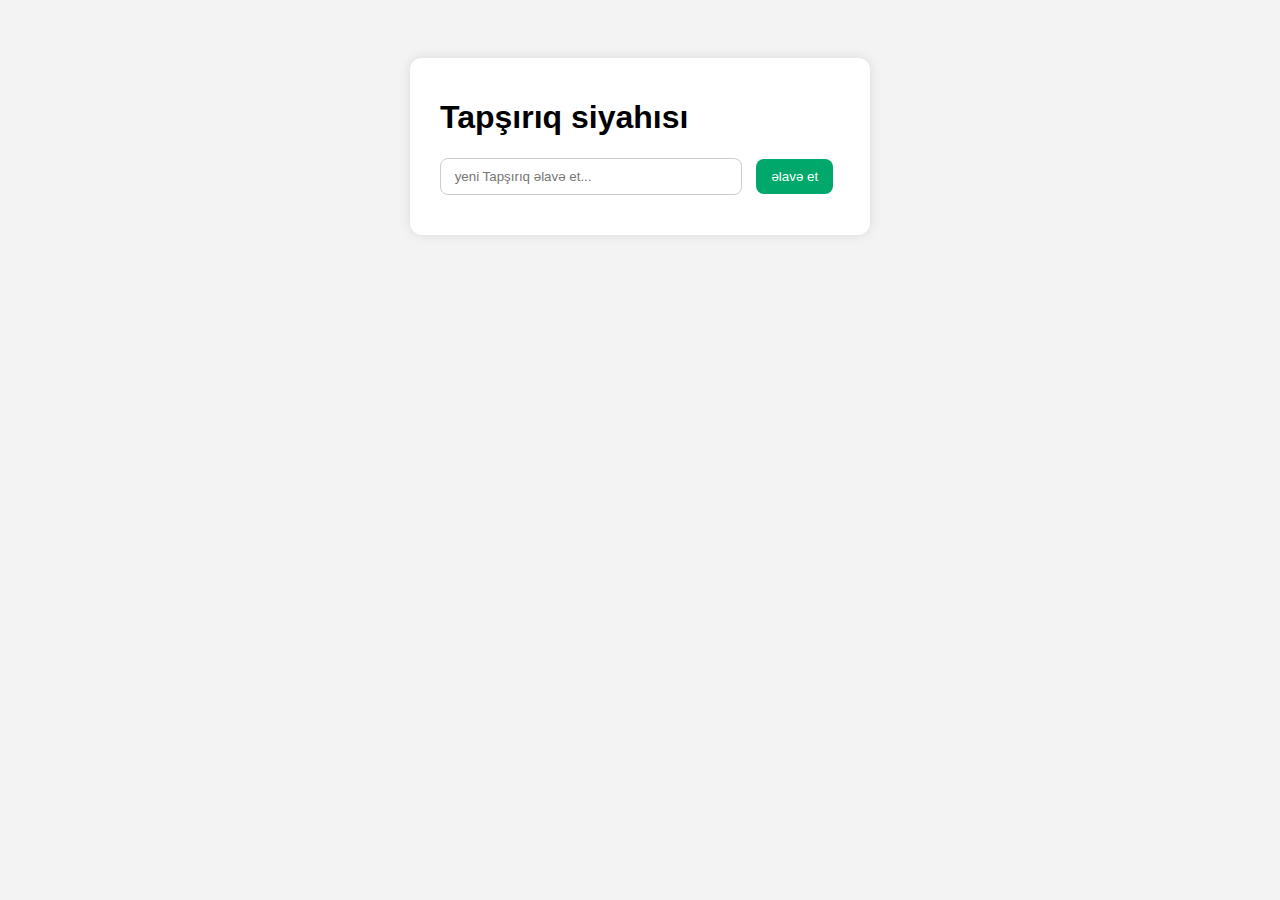
<file: front end developer dərsi/index.html>
<!DOCTYPE html>
<html lang="en">
<head>
    <meta charset="UTF-8">
    <meta name="viewport" content="width=device-width, initial-scale=1.0">
    <title>To-Do List</title>
    <link rel="stylesheet" href="css/style.css">
</head>
<body>
    <div class="container">
        <h1>Tapşırıq siyahısı</h1>
        <input type="text" id="taskInput" placeholder=" yeni Tapşırıq əlavə et...">
        <button id="addBtn">əlavə et</button>
        <ul id="taskList"></ul>
    </div>
    <script src="javascript/script.js"></script>
</body>
</html>
</file>
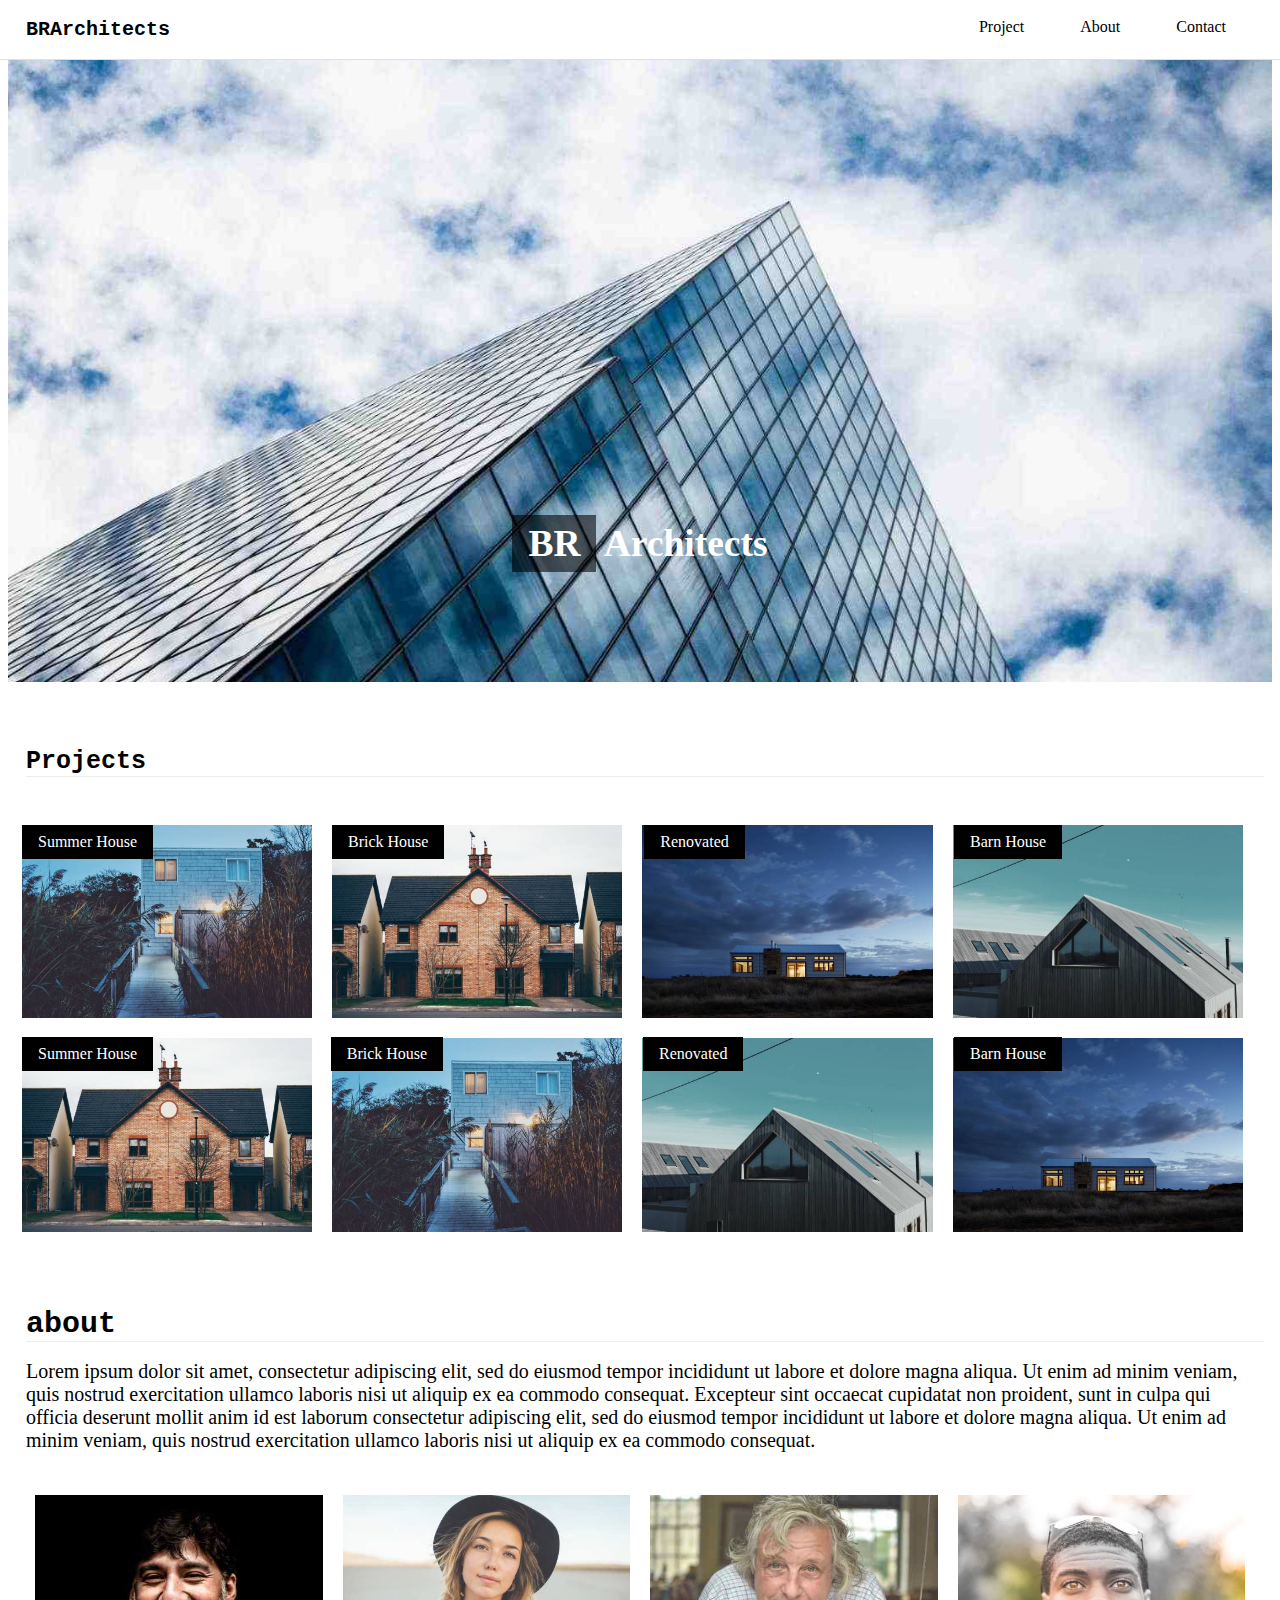
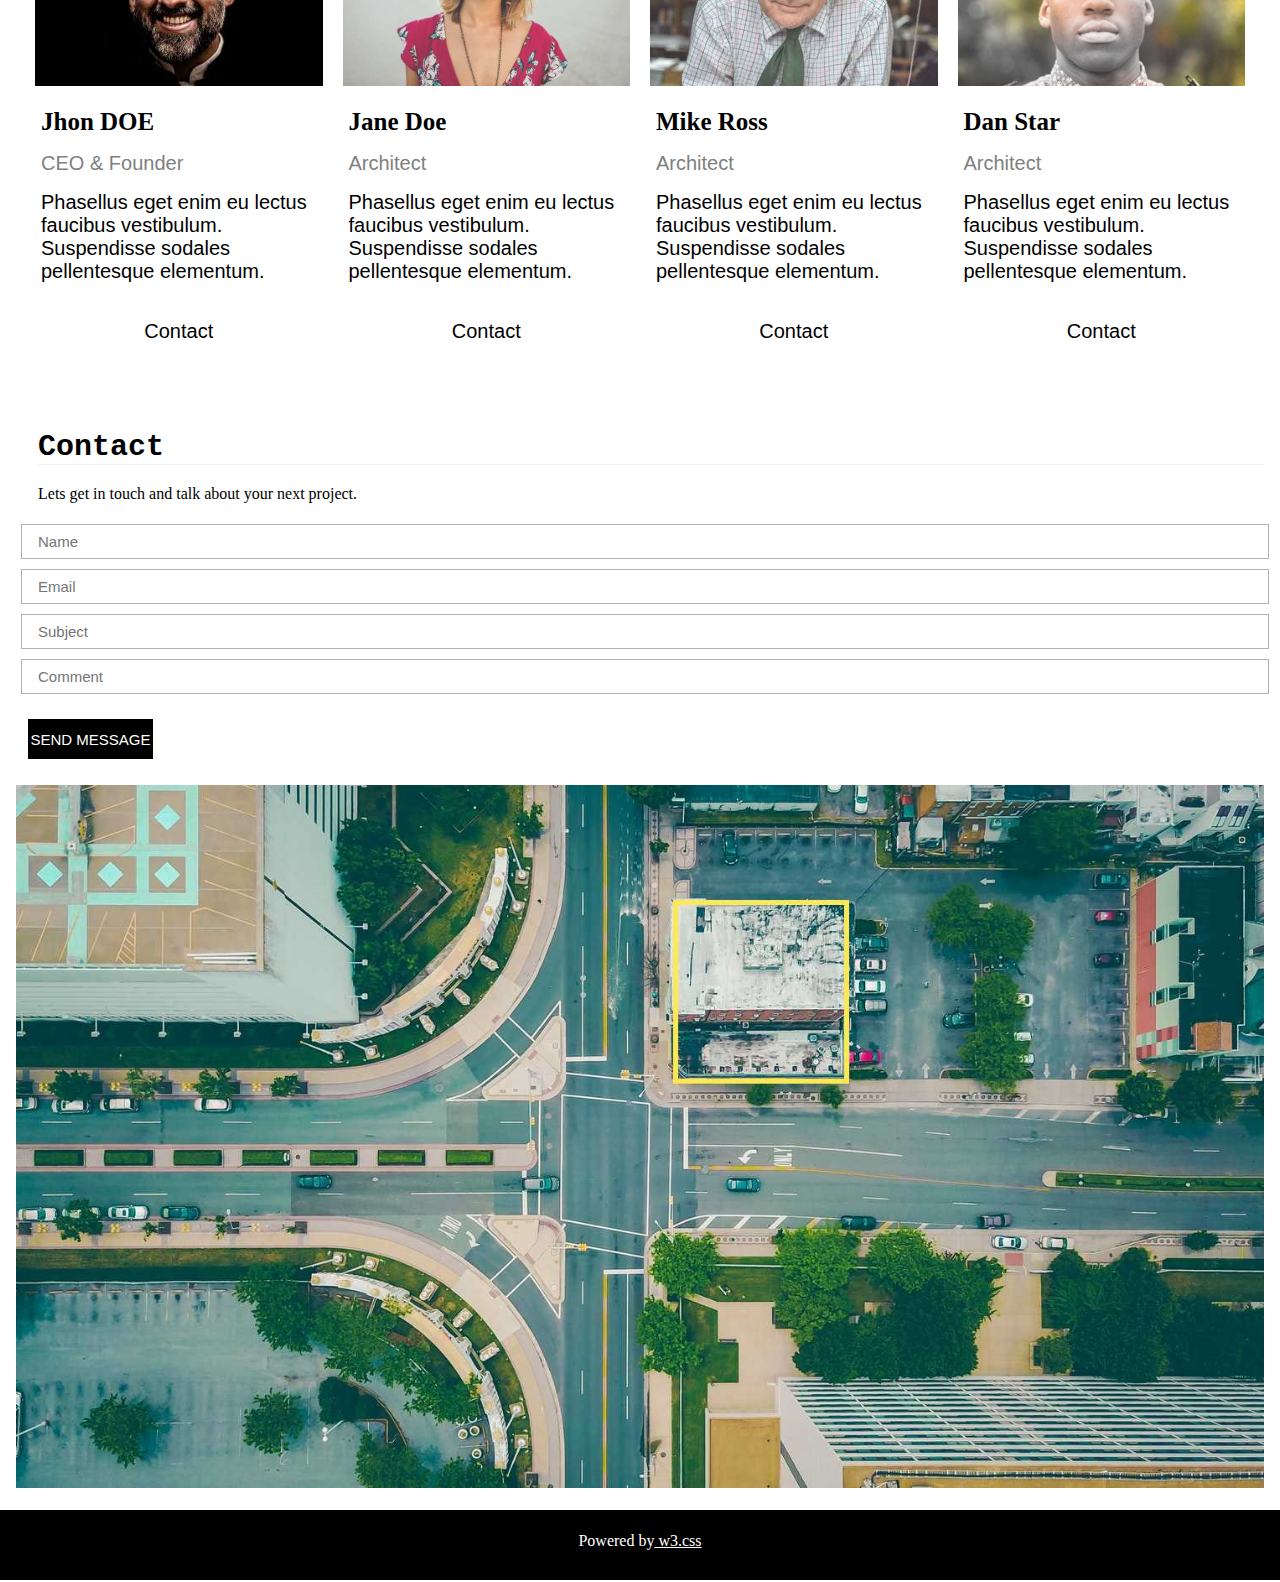
<file: responsive dizayn 3/assets/index.html>
<!DOCTYPE html>
<html lang="en">
  <head>
    <meta charset="UTF-8" />
    <meta name="viewport" content="width=device-width, initial-scale=1.0" />
    <title>BR Architects</title>
    <link rel="stylesheet" href="css/style.css" />
    <link
    rel="stylesheet"
    href="https://cdnjs.cloudflare.com/ajax/libs/font-awesome/6.7.2/css/all.min.css"
  />
  </head>
  <body>
    <!-- header start -->
    <header id="Br Architects">
      <div class="header">
        <h1><span>BR</span>Architects</h1>
        <div class="navbar">
          <ul>
            <li><a href="#project">Project</a></li>
            <li><a href="#about">About</a></li>
            <li><a href="#contact">Contact</a></li>
          </ul>
        </div>
      </div>
      <div class="image">
        <img src="image/architect.jpg" alt="" />
        <div class="centered">
          <h2><span>BR</span> Architects</h2>
        </div>
      </div>
    </header>
    <!-- header end -->
    <!-- Projects start -->
    <section id="project">
      <div class="project">
        <h3>Projects</h3>
        <br />
      </div>
      <div class="image2">
        <img src="image/house5.jpg" alt="" />
        <p class="summer">Summer House</p>
        <img src="image/house2.jpg" alt="" />
        <p class="brick">Brick House</p>
        <img src="image/house3.jpg" alt="" />
        <p class="renovated">Renovated</p>
        <img src="image/house4.jpg" alt="" />
        <p class="barn">Barn House</p>
        <img src="image/house2.jpg" alt="" />
        <p class="summer2">Summer House</p>
        <img src="image/house5.jpg" alt="" />
        <p class="brick2">Brick House</p>
        <img src="image/house4.jpg" alt="" />
        <p class="renovated2">Renovated</p>
        <img src="image/house3.jpg" alt="" />
        <p class="barn2">Barn House</p>
      </div>
    </section>
    <!-- Projects end -->
    <!-- about start -->
    <section id="about">
      <div class="about">
        <h3>about</h3><br>
        <p>
          Lorem ipsum dolor sit amet, consectetur adipiscing elit, sed do
          eiusmod tempor incididunt ut labore et dolore magna aliqua. Ut enim ad
          minim veniam, quis nostrud exercitation ullamco laboris nisi ut
          aliquip ex ea commodo consequat. Excepteur sint occaecat cupidatat non
          proident, sunt in culpa qui officia deserunt mollit anim id est
          laborum consectetur adipiscing elit, sed do eiusmod tempor incididunt
          ut labore et dolore magna aliqua. Ut enim ad minim veniam, quis
          nostrud exercitation ullamco laboris nisi ut aliquip ex ea commodo
          consequat.
        </p>
      </div>
      <div class="container">
        <div class="jhon">
        <img src="image/jhon doe.jpg" alt="">
        <h3>Jhon DOE</h3>
        <p class="grey">CEO & Founder</p>
        <p>Phasellus eget enim eu lectus faucibus vestibulum. Suspendisse sodales pellentesque elementum.</p>
        <p class="button">Contact</p>
      </div>
      <div class="jane">
        <img class="oppacity" src="image/Jane Doe.jpg" alt="">
        <h3 >Jane Doe</h3>
        <p class="grey">Architect</p>
        <p>Phasellus eget enim eu lectus faucibus vestibulum. Suspendisse sodales pellentesque elementum.</p>
        <p class="button">Contact</p>
      </div>
      <div class="mike">
        <img class="oppacity" src="image/Mike Ross.jpg" alt="">
        <h3 >Mike Ross</h3>
        <p class="grey">Architect</p>
        <p>Phasellus eget enim eu lectus faucibus vestibulum. Suspendisse sodales pellentesque elementum.</p>
        <p class="button">Contact</p>
      </div>
      <div class="dan">
        <img class="oppacity" src="image/Dan Star.jpg" alt="">
        <h3 >Dan Star</h3>
        <p class="grey">Architect</p>
        <p>Phasellus eget enim eu lectus faucibus vestibulum. Suspendisse sodales pellentesque elementum.</p>
        <p class="button">Contact</p>
      </div>
      </div>
    </section>
    <!-- about end -->
     <!-- contact start -->
<section id="contact">
<div class="contact">
  <h3>Contact</h3>
  <p>Lets get in touch and talk about your next project.</p>
</div>
<div class="form">
  <form action="">
    <input type="text" placeholder="Name"><br>
    <input type="email" placeholder="Email"><br>
    <input type="text" placeholder="Subject"><br>
    <input type="text" placeholder="Comment"><br>
    <button class="button2">SEND MESSAGE</button>
  </form>
</div>
<div class="image3">
  <img src="image/map.jpg" alt="">
</div>
</section>
     <!-- contact end -->
      <!-- footer start -->
       <footer id="footer">
        <div class="footer">
          <p>Powered by<a href=""> w3.css</a></p>
        </div>
       </footer>
       <!-- footer end -->
  </body>
</html>
</file>
<file: front end developer dərsi/css/style.css>
body{
    font-family: Arial, Helvetica, sans-serif;
    background: #f3f3f3;
    display: flex;
    justify-content: center;
    padding: 50px;
}
.container{
    background: #fff;
    padding: 20px 30px;
    border-radius: 12px;
     box-shadow: 0 0 12px rgba(0,0,0,0.1);
     width: 400px;
}
input{
    width: 70%;
    padding: 10px;
    border: 1px solid #ccc;
    border-radius: 8px;
}
button{
    padding: 10px 15px;
    background-color: #00a86b;
    color: white;
    border: none;
    border-radius: 8px;
    cursor: pointer;
    margin-left: 10px;
}
button:hover{
    background-color:#007d50 ;
}
ul{
    margin-top: 20px;
    list-style: none;
    padding: 0;
}
li{
    padding:10px;
    border-bottom: 1px solid #eee;
    display: flex;
    justify-content: space-between;
}
li button{
    background-color: crimson;
    border: none;
    padding: 5px 10px;
    color: white;
    border-radius: 6px;
    cursor: pointer;
}
</file>
<file: responsive dizayn 3/assets/css/style.css>
*{ 
    margin: 0;
    padding: 0;
    box-sizing: border-box;
}
/* header start */

.header{
    position: absolute;
    z-index: 4;
    position: fixed;
    width: 100%;
    height: 60px;
    display: flex;
    justify-content: space-between;  
    background: #fff; 
    border: none;
    border-bottom: 1px solid rgba(0, 0, 0, 0.122);

}
.header h1  {
    font-size:20px;
    margin: 10px;
    padding: 8px 16px;
    color:#000;
    font-family:monospace ;
    cursor: pointer;
}

.header h1:hover{
    background: gray;
}
.navbar{
    position: sticky top 0;
   padding: 8px 16px;
   margin: 10px;
}
.navbar ul{
    display: flex;
}
.navbar ul li{
    list-style: none;

}
.navbar ul li a{
    text-decoration: none;
    padding: 8px 16px;
    margin: 12px;
  
    color: #000;
}
.navbar ul li a:hover{
    background: gray;
}


.image img {
    width: 100%;
    padding: 8px;
}
.centered{
    position: absolute;
    top: 58%;
    width: 100%;
    text-align: center;
    font-size: 18px;
    color: #fff;
    font-size: 25px;
}
.centered span{
    background: #00000095;
    color: #fff;
    padding: 8px 16px;
}
/* header end */
/* project start */
.project{
  padding: 8px 16px;
  margin-left: 10px;
}
.project h3{
    margin-top: 45px;
 font-size: 25px;
 font-family: monospace;
 border: none;
 border-bottom:1px solid rgba(0, 0, 0, 0.067) ;
}
.image2{
     margin: 12px;
    display: flex;
    flex-wrap: wrap;
}
.image2 img{
    padding: 10px;
    width: 24.7%;
}
.summer{
    position: absolute;
    padding: 8px 16px;
    margin: 10px;
    background: #000;
    color: #fff;
}
.brick{
    position: absolute;
    padding: 8px 16px;
    margin: 10px;
    background: #000;
    color: #fff;
    margin-left: 25%;
}
.renovated{
    position: absolute;
    padding: 8px 16px;
    margin: 10px;
    background: #000;
    color: #fff;
    margin-left: 49.4%;
}
.barn{
    position: absolute;
    padding: 8px 16px;
    margin: 10px;
    background: #000;
    color: #fff;
    margin-left: 73.6%; 
}
.summer2{
    position: absolute;
    margin-top: 17.3%;
    padding: 8px 16px;
    background: #000;
    color: #fff;
    margin-left: 10px;
 
}
.brick2{
    position: absolute;
    margin-top: 17.3%;
    padding: 8px 16px;
    background: #000;
    color: #fff;
    margin-left: 24.9%; 
}
.renovated2{
    position: absolute;
    margin-top: 17.3%;
    padding: 8px 16px;
    background: #000;
    color: #fff;
    margin-left:49.3% ; 
}
.barn2{
    position: absolute;
    margin-top: 17.3%;
    padding: 8px 16px;
    background: #000;
    color: #fff;
    margin-left: 73.6%; 
}
/* project end */
/* about start */
.about{
    padding: 8px 16px;
    margin-left: 10px;
}
.about h3{
    margin-top: 45px;
    font-size: 30px;
    font-family: monospace;
    border: none;
    border-bottom:1px solid rgba(0, 0, 0, 0.067) ;
}
.about p{
    font-size: 20px;
}
.container{
    margin: 25px;
    display: flex;
}
.container img{
    width: 100%;
    padding: 10px;
}
.oppacity{
    opacity: 0.8;
}
.container h3{
    padding: 8px 16px;
    font-size: 25px;
}
.grey{
    padding: 8px 16px;
    color: gray;
}
.container p{
    padding: 8px 16px;
    font-size:20px;
    font-family: sans-serif;  
}
.button{
    text-align: center;
    margin-top: 20px;
    font-size: 20px;
    cursor: pointer;
    border: 1px solid rgba(0, 0, 0, 0);
}
.button:hover{
    background: rgba(128, 128, 128, 0.484);
}
/* about end */
/* contact start */
.contact{
    padding: 8px 16px;
    margin-left: 10px;
}
.contact h3{
    margin-left: 12px;
    margin-top: 45px;
    font-size: 30px;
    font-family: monospace;
    border: none;
    border-bottom:1px solid rgba(0, 0, 0, 0.056) ;
}
.contact p{
  margin-top: 20px;
  margin-left: 12px;
}
.form{
    padding: 8px 16px;
}
.form input{
     margin: 5px;
    padding: 8px 16px;
    width: 100%;
    font-size: 15px;
    border: 1px solid rgba(0, 0, 0, 0.303);
}
.button2{
    margin-top: 20px;
    margin-left: 12px;
    font-size: 15px;
    width: 10%;
    height: 40px;
    border: 1px solid rgba(0, 0, 0, 0.295);
    background: #000;
    color: #fff;
    cursor: pointer;
}
.button2:hover{
    background: gray;
}
.image3 img{
    justify-content: center;
    align-items: center;
    width: 100%;
    height: 100%;
     padding: 8px 16px;
    margin: 10px auto;
}
/* contact  end */

/* footer start */
.footer{
    background-color: #000;
    width: 100%;
    height: 70px;
}
.footer p{
    margin: 0%;
    justify-content: center;
    align-items: center;
    text-align: center;
    color: #fff;
    padding: 22px;
}
.footer p a{
color: #fff;
}
.footer p a:hover{
    color: green;
}
/* footer end */
</file>
